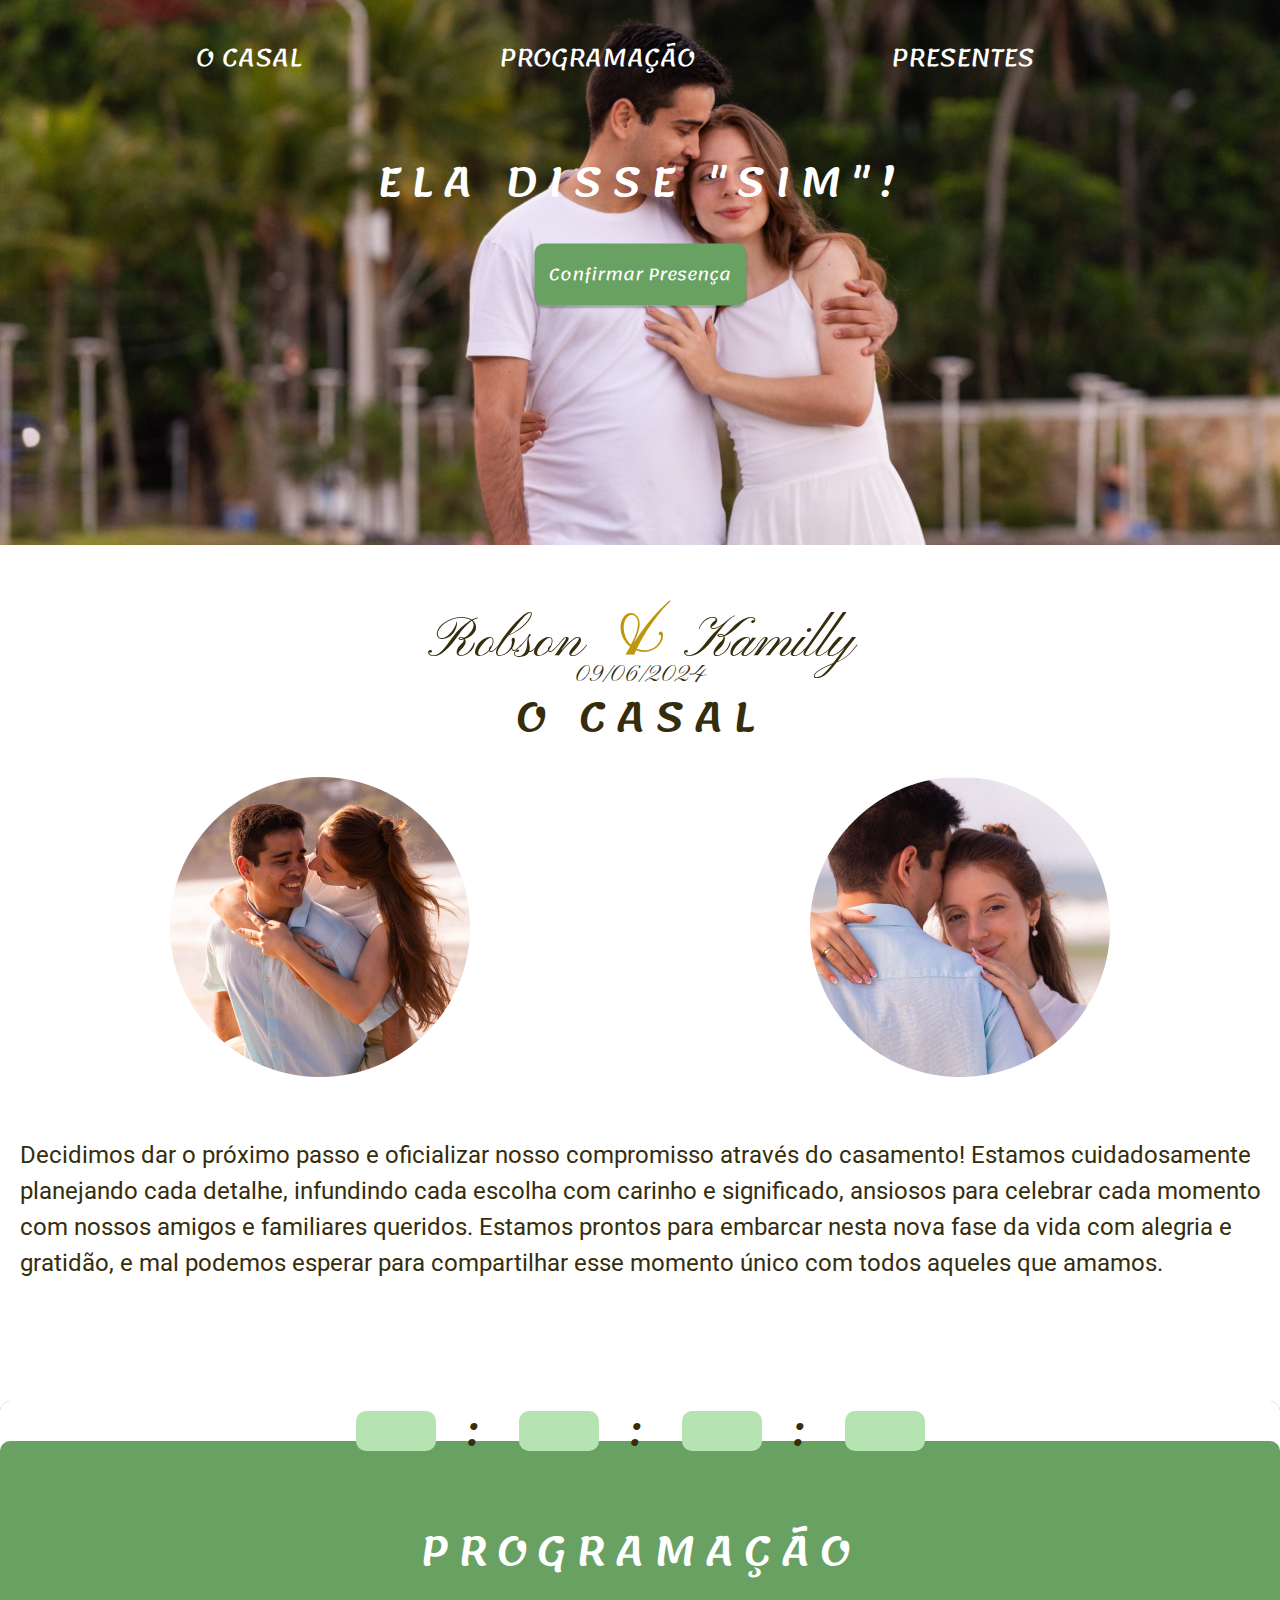
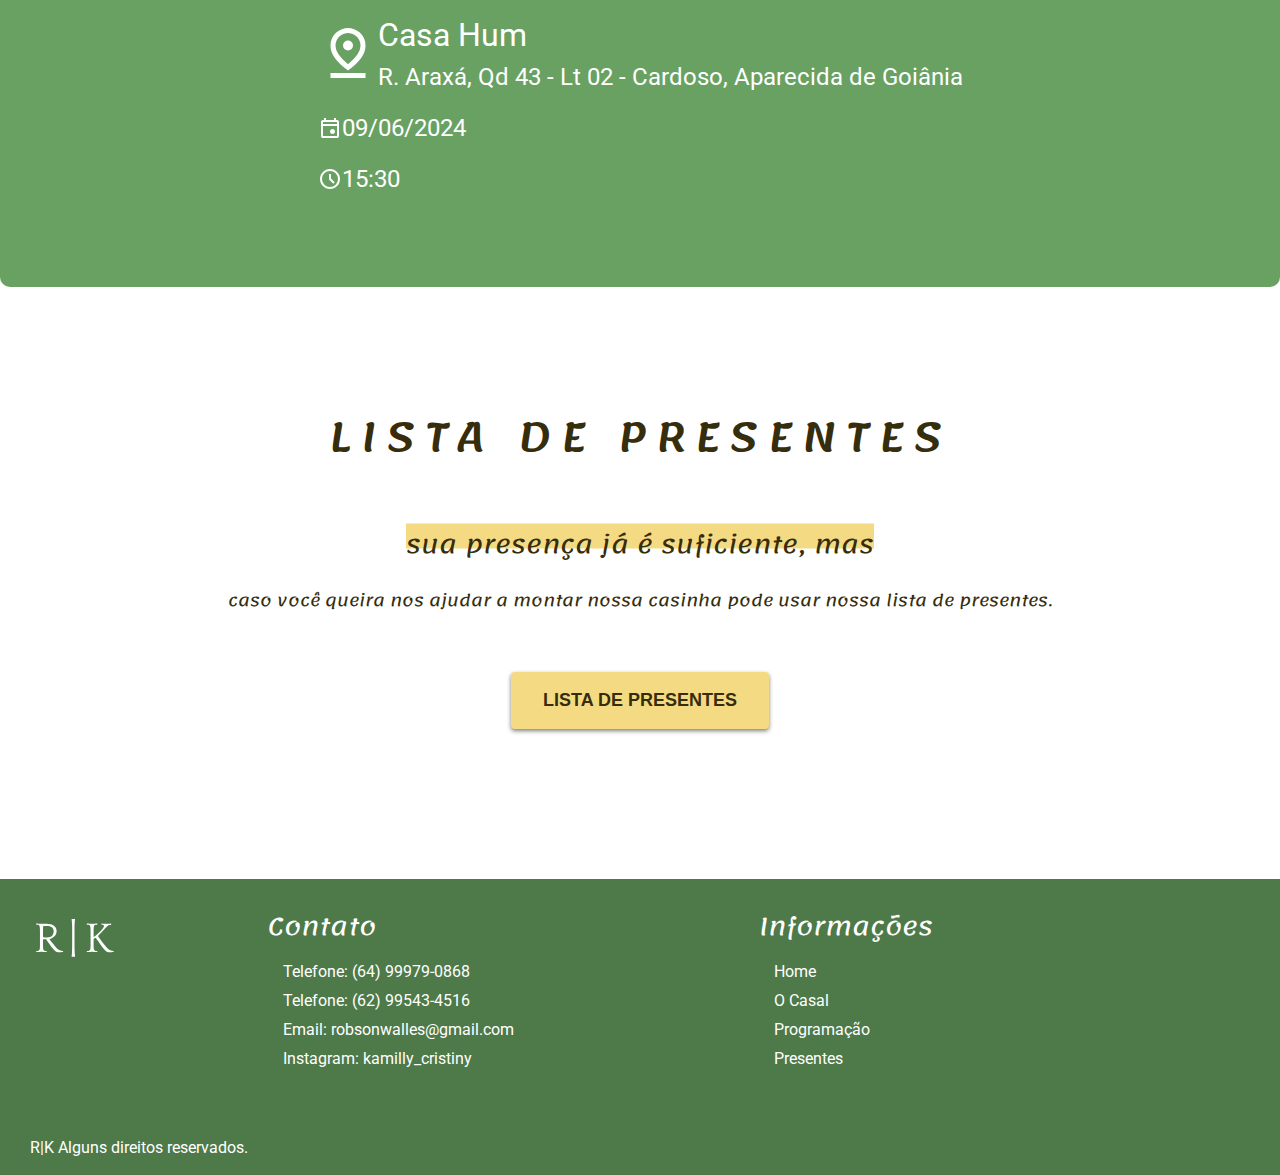
<file: index.html>
<!DOCTYPE html>
<html lang="pt">

<head>
  <meta charset="UTF-8">
  <meta name="viewport" content="width=device-width, initial-scale=1.0">
  <meta name="description" content="Esse é um site dedicado ao casamento de Robson e Kamilly">
  <meta http-equiv="Cache-Control" content="no-cache, no-store, must-revalidate">
  <meta http-equiv="Pragma" content="no-cache">
  <meta http-equiv="Expires" content="0">
  <title>R|K</title>
  <link rel="stylesheet" href="./css/style.css">

  <link rel="preconnect" href="https://fonts.googleapis.com">
  <link rel="preconnect" href="https://fonts.gstatic.com" crossorigin>
  <link href="https://fonts.googleapis.com/css2?family=Lemonada:wght@300;400;500&family=Pinyon+Script&family=Roboto:wght@300;400;500&display=swap" rel="stylesheet">
</head>

<body>
  <header class="header-bg">
    <img src="./img/Principal.jpg" alt="Robson e Kamilly">
    <div class="header-intro">
      <nav>
        <ul class="menu  nav-list font-1-m cor-w">
          <li class=" font-1-gm"><a href="#ocasal">O CASAL</a></li>
          <li class=" font-1-gm"><a href="#programacao">PROGRAMAÇÃO</a></li>
          <li class=" font-1-gm"><a href="#presentes">PRESENTES</a></li>
        </ul>
      </nav>
      <div class="header-center">
        <h1 class="font-1-g cor-w">ELA DISSE "SIM"!</h1>
        <a class="font-1-m cor-w confirmarpresenca" onclick="enviarMensagemWhatsApp() ">Confirmar Presença</a>
      </div>
    </div>
  </header>
  <div class="subtitulo ">
    <h1 class="font-2-g cor-1">Robson <span class="font-2-gg cor-p2 ">&</span>Kamilly</h1>
    <p class="font-2-m cor-1">09/06/2024</p>
  </div>
  <menu>
    <section class="ocasal container" id="ocasal">
      <h2 class="font-1-g cor-1">O CASAL</h2>
      <div class="ocasal-img">
        <img src="./img/Ellipse 1.png" alt="Robson e Kamilly foto 1">
        <img class="elipse" src="./img/Ellipse 2.png" alt="Robson e Kamilly foto 2">
      </div>
      <p class="font-3-g cor-1">Decidimos dar o próximo passo e oficializar nosso compromisso através do casamento! Estamos cuidadosamente planejando cada detalhe, infundindo cada escolha com carinho e significado, ansiosos para celebrar cada momento com nossos amigos e familiares queridos. Estamos prontos para embarcar nesta nova fase da vida com alegria e gratidão, e mal podemos esperar para compartilhar esse momento único com todos aqueles que amamos.</p>
    </section>

    <section class="programacao-bg cor-w container" id="programacao">
      <div>
        <div class="tempo cor-p11 ">
          <div>
            <p class="font-3-b" id="dia"></p>
          </div>
          <span class="font-1-g cor-1">:</span>
          <div>
            <p class="font-3-b" id="hora"></p>
          </div>
          <span class="font-1-g cor-1">:</span>
          <div>
            <p class="font-3-b" id="minuto"></p>
          </div>
          <span class="font-1-g cor-1">:</span>
          <div>
            <p class="font-3-b" id="segundo"></p>
          </div>

        </div>
        <div class="programacao">
          <h2 class="font-1-g ">PROGRAMAÇÃO</h2>
          <div class="programacao-lista font-3-g ">
            <div class="programacao-lista-mapa" style="display: flex; align-items: center;">
              <a href="https://maps.app.goo.gl/iTAbWJFVJZ2KNofg9">
                <img src="./img/pin_drop_FILL0_wght400_GRAD0_opsz24.svg" alt="">
              </a>
              <a href="https://maps.app.goo.gl/iTAbWJFVJZ2KNofg9">
                <p><span class="font-3-gg">Casa Hum</span> R. Araxá, Qd 43 - Lt 02 - Cardoso, Aparecida de Goiânia</p>
              </a>
            </div>
            <div class="programacao-lista-outros" style="display: flex; align-items: center;">
              <div>
                <img src="./img/event_FILL0_wght400_GRAD0_opsz24.svg" alt="">
              </div>
              <div>
                <p>09/06/2024</p>
              </div>
            </div>
            <div class="programacao-lista-outros" style="display: flex; align-items: center;">
              <div>
                <img src="./img/schedule_FILL0_wght400_GRAD0_opsz24.svg" alt="">

              </div>
              <div>
                <p>15:30</p>
              </div>
            </div>
          </div>
        </div>
      </div>
    </section>

    <section class="container">
      <div class="lista-presente " id="presentes">
        <h1 class="font-1-g cor-1">lista de presentes</h1>
        <p class="presenca font-1-gm cor-1">sua presença já é suficiente, mas</p>
        <p class="font-1-m cor-1">caso você queira nos ajudar a montar nossa casinha pode usar nossa lista de presentes.</p>
        <a href="./presentes.html#presentes2" class="botao cor-1">Lista de Presentes</a>
      </div>
    </section>
  </menu>

  <footer class="footer-bg">
    <div class="footer countainer" id="footer">
      <img src="./img/RK2.svg" alt="RK">
      <div class="contato ">
        <h3 class="font-1-gm cor-w">Contato</h3>
        <p class="font-3-gm cor-w">Telefone: (64) 99979-0868</p>
        <p class="font-3-gm cor-w">Telefone: (62) 99543-4516</p>
        <p class="font-3-gm cor-w">Email: robsonwalles@gmail.com</p>
        <p class="font-3-gm cor-w">Instagram: kamilly_cristiny</p>

      </div>
      <div class="informacoes">
        <h3 class="font-1-gm cor-w">Informações</h3>
        <a class="font-3-gm cor-w" href="./">Home</a>
        <a class="font-3-gm cor-w" href="#ocasal">O Casal</a>
        <a class="font-3-gm cor-w" href="#programacao">Programação</a>
        <a class="font-3-gm cor-w" href="#presentes">Presentes</a>
      </div>
    </div>
    <div class="direitos">
      <p class="font-3-gm cor-w">R|K Alguns direitos reservados.</p>
    </div>
  </footer>

  <script src="./js/movile-navbar.js"></script>
  <script src="./js/script.js"></script>
</body>

</html>
</file>
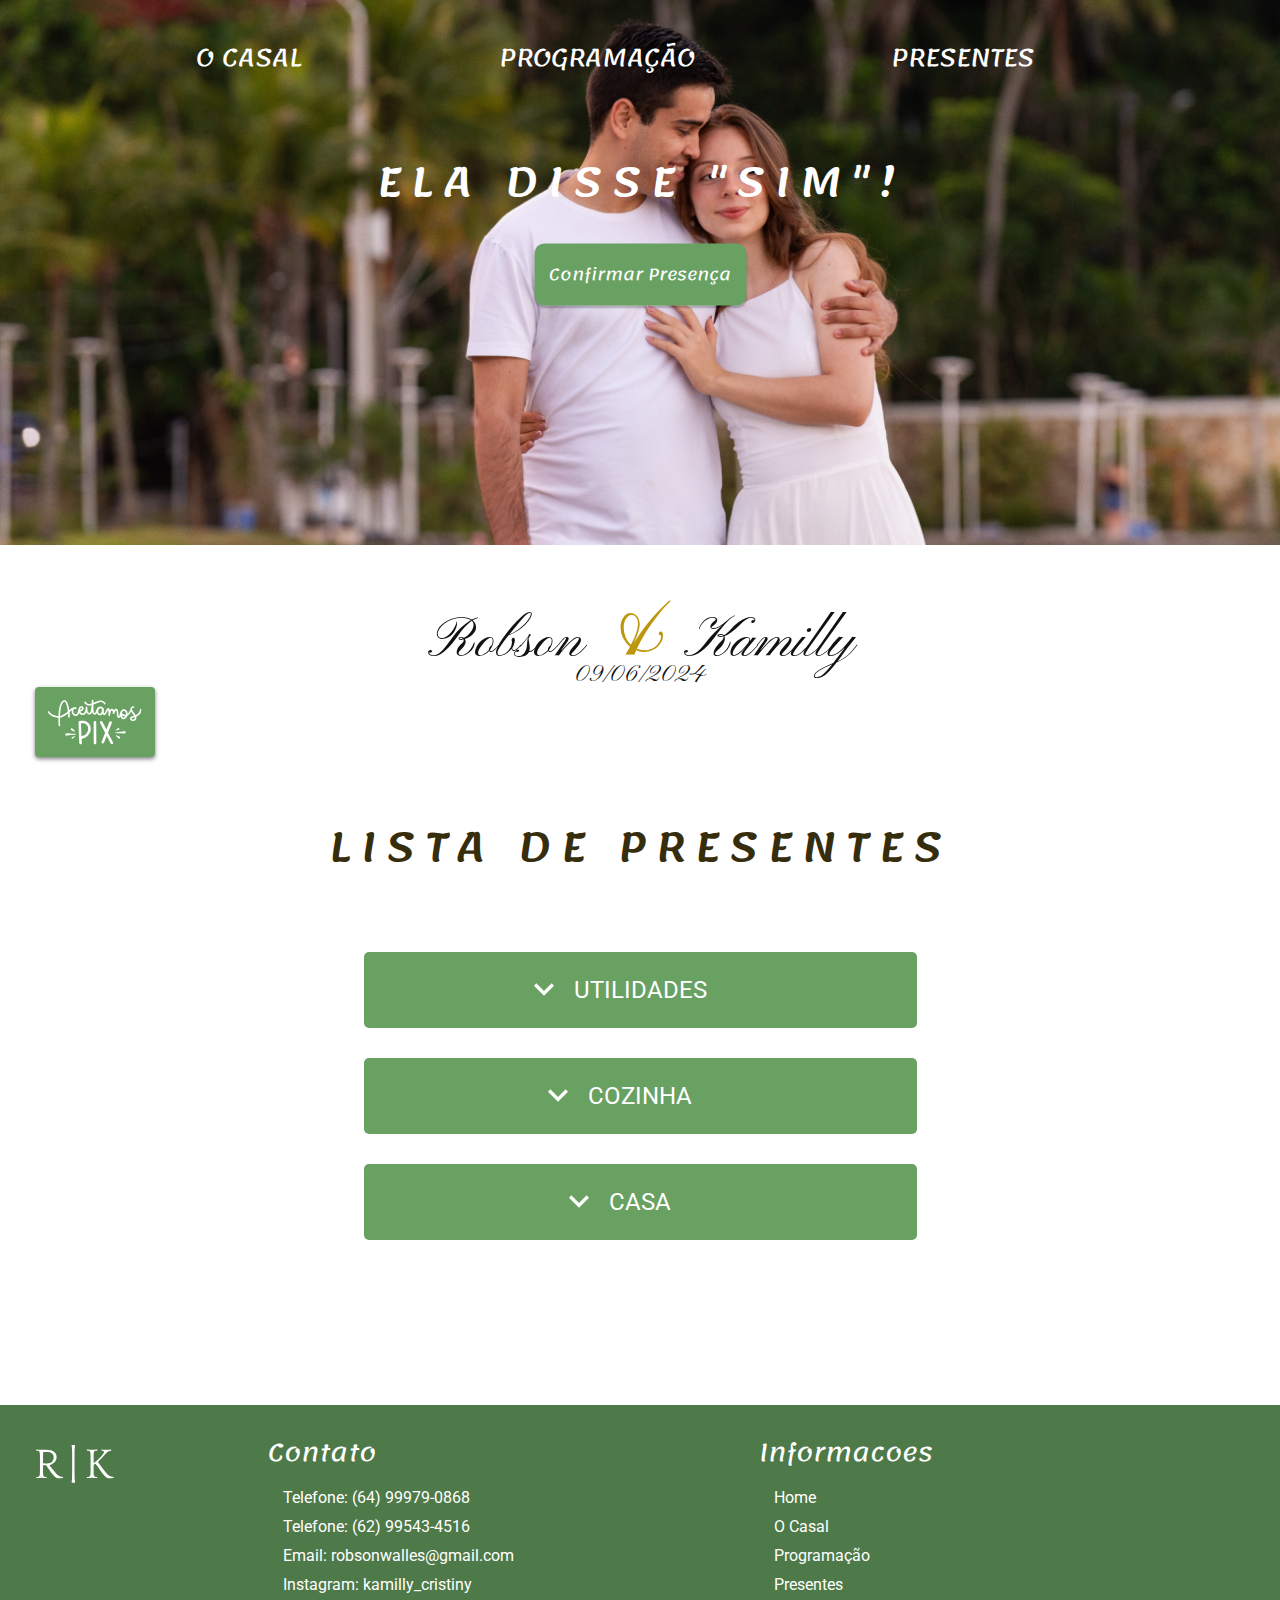
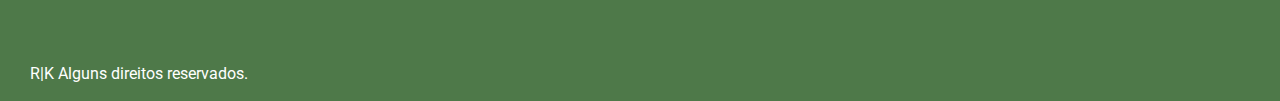
<file: presentes.html>
<!DOCTYPE html>
<html lang="pt">

<head>
  <meta charset="UTF-8">
  <meta name="viewport" content="width=device-width, initial-scale=1.0">
  <meta name="description" content="Esse é um site dedicado ao casamento de Robson e Kamilly">
  <meta http-equiv="Cache-Control" content="no-cache, no-store, must-revalidate">
  <meta http-equiv="Pragma" content="no-cache">
  <meta http-equiv="Expires" content="0">
  <title>R|K</title>
  <link rel="stylesheet" href="./css/style.css">

  <link rel="preconnect" href="https://fonts.googleapis.com">
  <link rel="preconnect" href="https://fonts.gstatic.com" crossorigin>
  <link href="https://fonts.googleapis.com/css2?family=Lemonada:wght@300;400;500&family=Pinyon+Script&family=Roboto:wght@300;400;500&display=swap" rel="stylesheet">
</head>

<body>

  <header class="header-bg">
    <img src="./img/Principal.jpg" alt="Robson e Kamilly">
    <div class="header-intro">
      <nav>
        <ul class="menu  nav-list font-1-m cor-w">
          <li class=" font-1-gm"><a href="./index.html#ocasal">O CASAL</a></li>
          <li class=" font-1-gm"><a href="./index.html#programacao">PROGRAMAÇÃO</a></li>
          <li class=" font-1-gm"><a href="./index.html#presentes">PRESENTES</a></li>
        </ul>
      </nav>
      <div class="header-center">
        <h1 class="font-1-g cor-w">ELA DISSE "SIM"!</h1>
        <a class="font-1-m cor-w confirmarpresenca" href="https://api.whatsapp.com/send?phone=5564999790868&text=Confirmo%20presen%C3%A7a%20no%20casamento%20dia%2009/06/2024">Confirmar Presença</a>
      </div>
    </div>
  </header>

  <div class="subtitulo ">
    <h1 class="font-2-g">Robson <span class="font-2-gg cor-p2">&</span>Kamilly</h1>
    <p class="font-2-m">09/06/2024</p>
  </div>
  <menu>

    <div class="pix" onclick="openPopup()"><img src="./img/pix.svg" alt=""></div>

    <div id="popup" class="popup">
      <img src="./img/escanear.svg" alt="">
      <div class="botao cor-w" onclick="closePopup()">Fechar</div>
    </div>

    <div class="lista-presente2  " id="presentes2">
      <h1 class="font-1-g cor-1">lista de presentes</h1>
      <div class="lista font-3-m cor-w ">
        <div class="submenu ">
          <a href="#" class="font-3-g " id="toggleSubmenu1"> <img src="./img/expand.svg" alt="" class="icon"> UTILIDADES</a>
          <div class="submenu-content cor-1">
            <p> FERRO DE PASSAR BLACK DECKER </p>
            <p> BACIA </p>
            <p> BALDE </p>
            <p> LIXEIRA </p>
            <p> RODO </p>
            <p> VASSOURA </p>
            <p> MESA DE PASSAR ROUPAS </p>
            <p> PANO DE LIMPEZA </p>
            <p> SABONETEIRA </p>
            <p> LENÇOL DE CAMA </p>
            <p> EDREDOM </p>
            <p> TRAVESSEIRO </p>
            <p> CESTO DE ROUPAS </p>
            <p> KIT BANHEIRO </p>
            <p> TOALHA DE MÃO </p>
            <p> PORTA RETRATOS E QUADROS </p>
            <p> MANTAS E ALMOFADAS PARA SOFÁ </p>
            <p> VARAL DE ROUPAS </p>
            <p> ESCOVA DE LMPEZA DE VASO </p>
            <p> ROUPÕES </p>
            <p> FORRO DE MESA </p>
            <p> CABIDES </p>
            <p> TAPETES </p>
            <p> PORTA GUARDANAPOS </p>
            <p> AVENTAL </p>
            <p> CORTINA </p>
            <p> CABECEIRA DE CAMA </p>
          </div>

        </div>
        <div class="submenu">
          <a href="#" class="font-3-g " id="toggleSubmenu2"> <img src="./img/expand.svg" alt="" class="icon"> COZINHA</a>
          <div class="submenu-content cor-1">
            <p> ABRIDOR DE LATA </p>
            <p> ABRIDOR DE VINHO </p>
            <p> AMASSADOR DE ALHO </p>
            <p> BOLEIRA </p>
            <p> CHALEIRA </p>
            <p> COLHERES PARA PANELA - SILICONE </p>
            <p> CONJUNTO DE PANELAS DE CERAMICA OSTER </p>
            <p> CONJUNTO DE TALHERES </p>
            <p> CONJUNTO MARINEX </p>
            <p> COPOS QUALQUER-VIDRO </p>
            <p> CORTADOR DE PIZZA E DE BOLO </p>
            <p> CUSCUZEIRA </p>
            <p> DESCANSO DE PANELA </p>
            <p> DESCASCADOR </p>
            <p> ESCORREDOR DE MACARRÃO </p>
            <p> ESCORREDOR DE VASILHAS </p>
            <p> FORMA DE BOLO </p>
            <p> FORMA DE GELO DE SILICONE </p>
            <p> FORMA DE PIZZA </p>
            <p> FOUET </p>
            <p> FRIGIDEIRA </p>
            <p> FRUTEIRA </p>
            <p> GARRAFA TÉRMICA </p>
            <p> JARRA </p>
            <p> JOGO DE FACAS TRAMONTINA </p>
            <p> LEITEIRA </p>
            <p> LUVAS TERMICA DE COZINHA </p>
            <p> MANTEGUEIRA </p>
            <p> MEDIDOR DE ALIMENTOS </p>
            <p> MOEDOR DE PIMENTA </p>
            <p> PANELA DE PRESSÃO </p>
            <p> PEGADOR </p>
            <p> PENEIRA </p>
            <p> PORTA AZEITE </p>
            <p> PORTA QUEIJO </p>
            <p> PORTA TEMPEIRO </p>
            <p> POTES PARA SOBREMESAS </p>
            <p> PRATOS </p>
            <p> RALADOR </p>
            <p> RODO DE PIA </p>
            <p> ROLO DE MASSA </p>
            <p> TABUA DE CARNE </p>
            <p> TABUA DE PLASTICO </p>
            <p> TAÇAS DE VINHO E CERVEJA </p>
            <p> TESOURA DE COZINHA </p>
            <p> XÍCARAS </p>

          </div>

        </div>

        <div class="submenu">

          <a href="#" class="font-3-g" id="toggleSubmenu3"> <img src="./img/expand.svg" alt="" class="icon"> CASA</a>
          <div class="submenu-content cor-1">
            <p> ASPIRADOR DE PÓ </p>
            <p> BATEDEIRA ELETROLUX </p>
            <p> CAFETEIRA </p>
            <p> CLIMATIZADOR E HUMIDIFICADOR DE AR </p>
            <p> FORNO ELETRICO </p>
            <p> LIQUIDIFICADOR OSTER </p>
            <p> MOEDOR DE CAFÉ - ELÉTRICO </p>
            <p> PIPOQUEIRA </p>
            <p> SANDUICHEIRA BRINTÂNIA </p>
            <p> SOFÁ </p>
            <p> TELEVISÃO </p>

          </div>

        </div>
      </div>

    </div>
  </menu>


  <footer class="footer-bg">
    <div class="footer countainer" id="footer">
      <img src="./img/RK2.svg" alt="RK">
      <div class="contato ">
        <h3 class="font-1-gm cor-w">Contato</h3>
        <p class="font-3-gm cor-w">Telefone: (64) 99979-0868</p>
        <p class="font-3-gm cor-w">Telefone: (62) 99543-4516</p>
        <p class="font-3-gm cor-w">Email: robsonwalles@gmail.com</p>
        <p class="font-3-gm cor-w">Instagram: kamilly_cristiny</p>

      </div>
      <div class="informacoes">
        <h3 class="font-1-gm cor-w">Informacoes</h3>
        <a class="font-3-gm cor-w" href="./">Home</a>
        <a class="font-3-gm cor-w" href="#ocasal">O Casal</a>
        <a class="font-3-gm cor-w" href="#programacao">Programação</a>
        <a class="font-3-gm cor-w" href="#presentes">Presentes</a>
      </div>
    </div>
    <div class="direitos">
      <p class="font-3-gm cor-w">R|K Alguns direitos reservados.</p>
    </div>
  </footer>

  <script src="./js/script.js"></script>
</body>

</html>
</file>
<file: css/style.css>
@import "./componentes.css";
@import "./ct.css";
@import "./global.css";
@import "./presentes.css";
</file>
